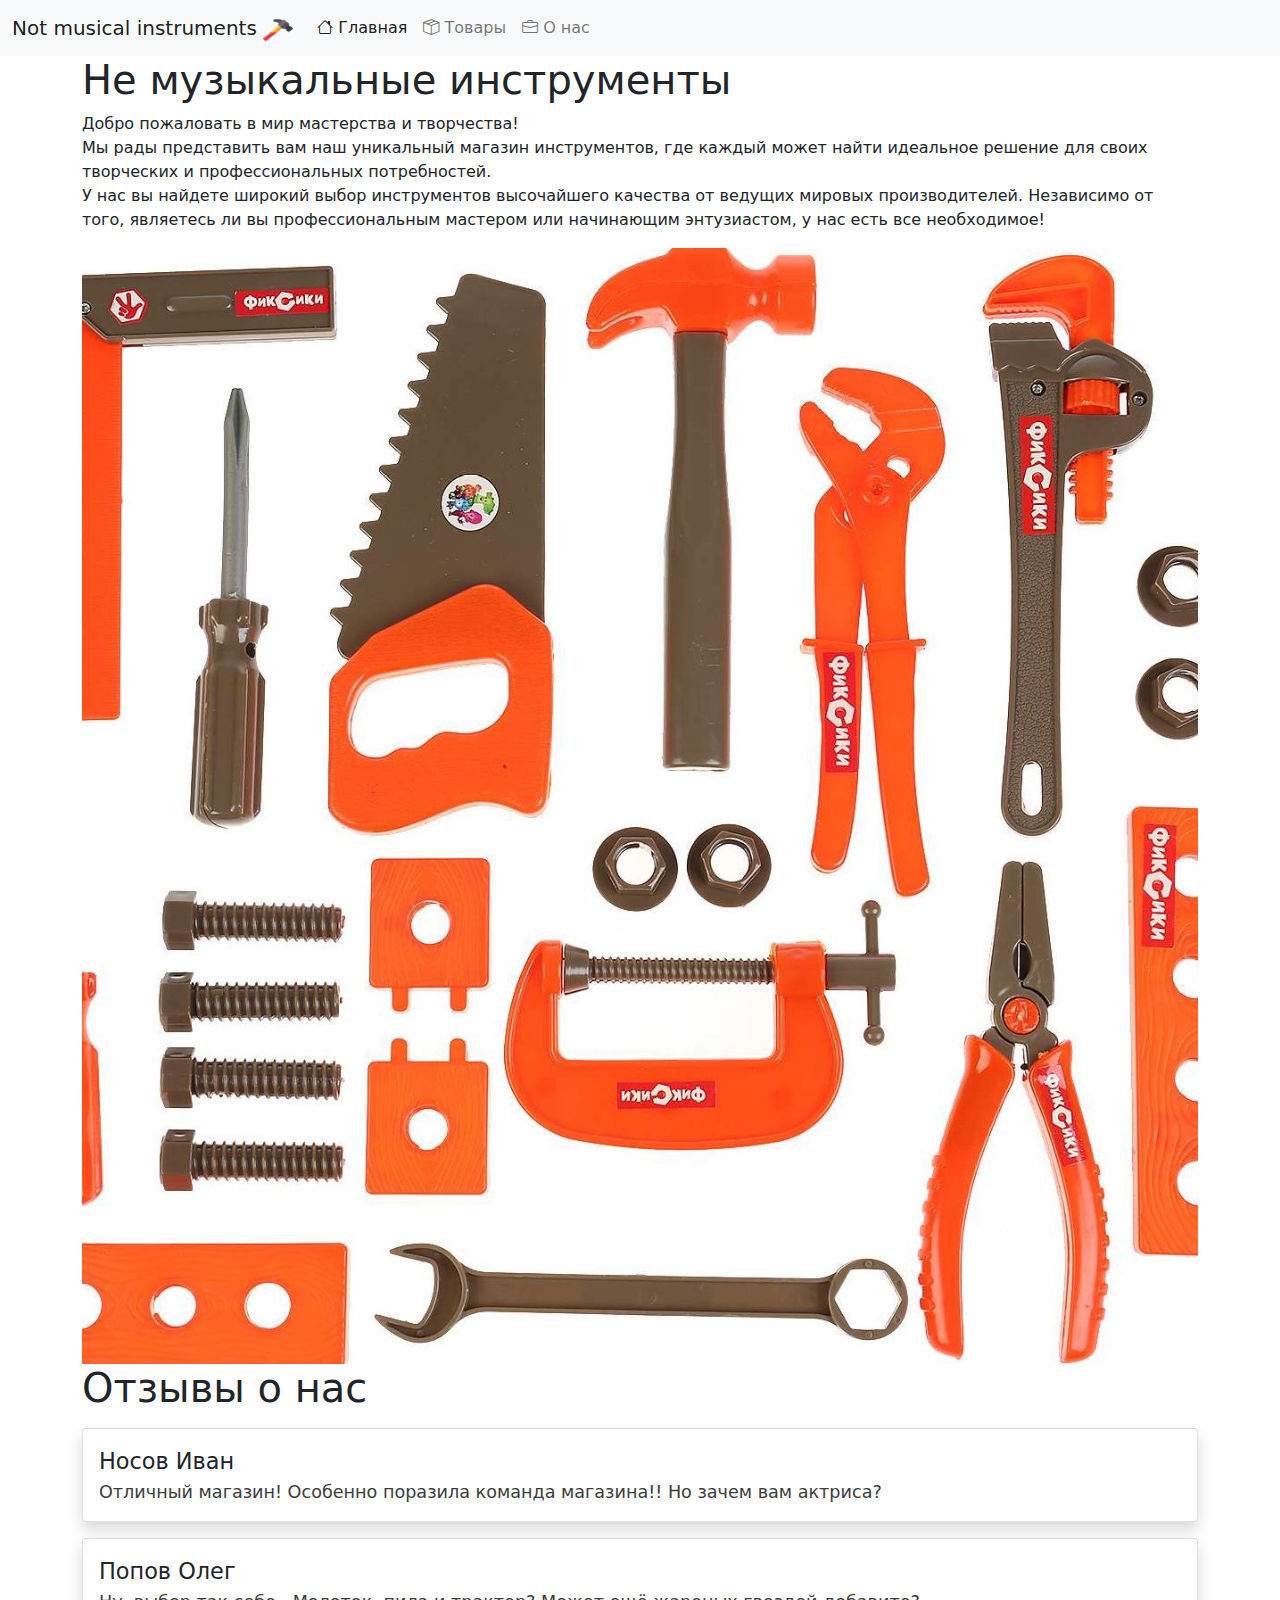
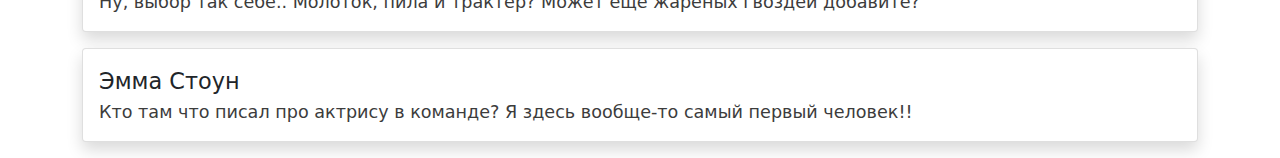
<file: index.html>
<!DOCTYPE html>
<html>


<head>
    <meta charset="utf-8" />
    <meta name="viewport" content="width=device-width, initial-scale=1.0">
    <title>Not musical instruments</title>
    <link rel="stylesheet" href="assets/bootstrap/css/bootstrap.min.css">
    <script src="assets/bootstrap/js/bootstrap.bundle.min.js"></script>
    <link rel="stylesheet" href="assets/bootstrap-icons/bootstrap-icons.css">
    <link rel="stylesheet" href="assets/styles.css">
</head>

<body>
    <header>
        <nav class="navbar navbar-expand-lg navbar-light bg-light">
            <div class="container-fluid">
                <a class="navbar-brand" href="#">Not musical instruments
                    <img src="./assets/pics/hammer.png" alt="https://www.flaticon.com/ru/free-icons" width="30"
                        height="24">
                </a>
                <button class="navbar-toggler" type="button" data-bs-toggle="collapse" data-bs-target="#navbarNav"
                    aria-controls="navbarNav" aria-expanded="false" aria-label="Toggle navigation">
                    <span class="navbar-toggler-icon"></span>
                </button>
                <div class="collapse navbar-collapse" id="navbarNav">
                    <ul class="navbar-nav">
                        <li class="nav-item">
                            <a class="nav-link active" aria-current="page" href="index.html"><i class="bi-house"></i>
                                Главная</a>
                        </li>
                        <li class="nav-item">
                            <a class="nav-link" href="products.html"><i class="bi bi-box-seam"></i> Товары</a>
                        </li>
                        <li class="nav-item">
                            <a class="nav-link" href="about.html"><i class="bi bi-briefcase"></i> О нас</a>
                        </li>
                    </ul>
                </div>
            </div>
        </nav>
    </header>
    <main class="container">
        <h1>Не музыкальные инструменты</h1>
        <p>Добро пожаловать в мир мастерства и творчества! <br>
            Мы рады представить вам наш уникальный магазин инструментов, где каждый может найти идеальное решение для
            своих творческих и профессиональных потребностей. <br>
            У нас вы найдете широкий выбор инструментов высочайшего качества от ведущих мировых производителей.
            Независимо от того, являетесь ли вы профессиональным мастером или начинающим энтузиастом, у нас есть все
            необходимое!

        </p>
        <div id="carousel" class="carousel slide main-carousel" data-bs-ride="carousel">
            <div class="carousel-inner">
                <div class="carousel-item active">
                    <img src="assets/pics/pic1.jpeg" class="pic">
                </div>
                <div class="carousel-item">
                    <img src="assets/pics/pic2.jpg" class="pic">
                </div>
                <div class="carousel-item">
                    <img src="assets/pics/pic3.jpg" class="pic">
                </div>
            </div>
            <button class="carousel-control-prev" type="button" data-bs-target="#carousel" data-bs-slide="prev">
                <span class="carousel-control-prev-icon" aria-hidden="true"></span>
                <span class="visually-hidden">Предыдущий</span>
            </button>
            <button class="carousel-control-next" type="button" data-bs-target="#carousel" data-bs-slide="next">
                <span class="carousel-control-next-icon" aria-hidden="true"></span>
                <span class="visually-hidden">Следующий</span>
            </button>
        </div>
        <div>
            <h1>Отзывы о нас</h1>
            <div class="card shadow rounded my-3">
                <div class="card-body">
                    <div class="row">
                        <div class="col-md-10 d-flex flex-column">
                            <div class="product-name">Носов Иван</div>
                            <div class="product-description">Отличный магазин! Особенно поразила команда магазина!! Но
                                зачем вам актриса?</div>
                        </div>
                    </div>
                </div>
            </div>
            <div class="card shadow rounded my-3">
                <div class="card-body">
                    <div class="row">
                        <div class="col-md-10 d-flex flex-column">
                            <div class="product-name">Попов Олег</div>
                            <div class="product-description">Ну, выбор так себе.. Молоток, пила и трактер? Может ещё
                                жареных
                                гвоздей добавите?</div>
                        </div>
                    </div>
                </div>
            </div>
            <div class="card shadow rounded my-3">
                <div class="card-body">
                    <div class="row">
                        <div class="col-md-10 d-flex flex-column">
                            <div class="product-name">Эмма Стоун</div>
                            <div class="product-description">Кто там что писал про актрису в команде? Я здесь вообще-то
                                самый первый человек!! </div>
                        </div>
                    </div>
                </div>
            </div>
        </div>
    </main>
    <footer>
    </footer>
</body>

</html>
</file>
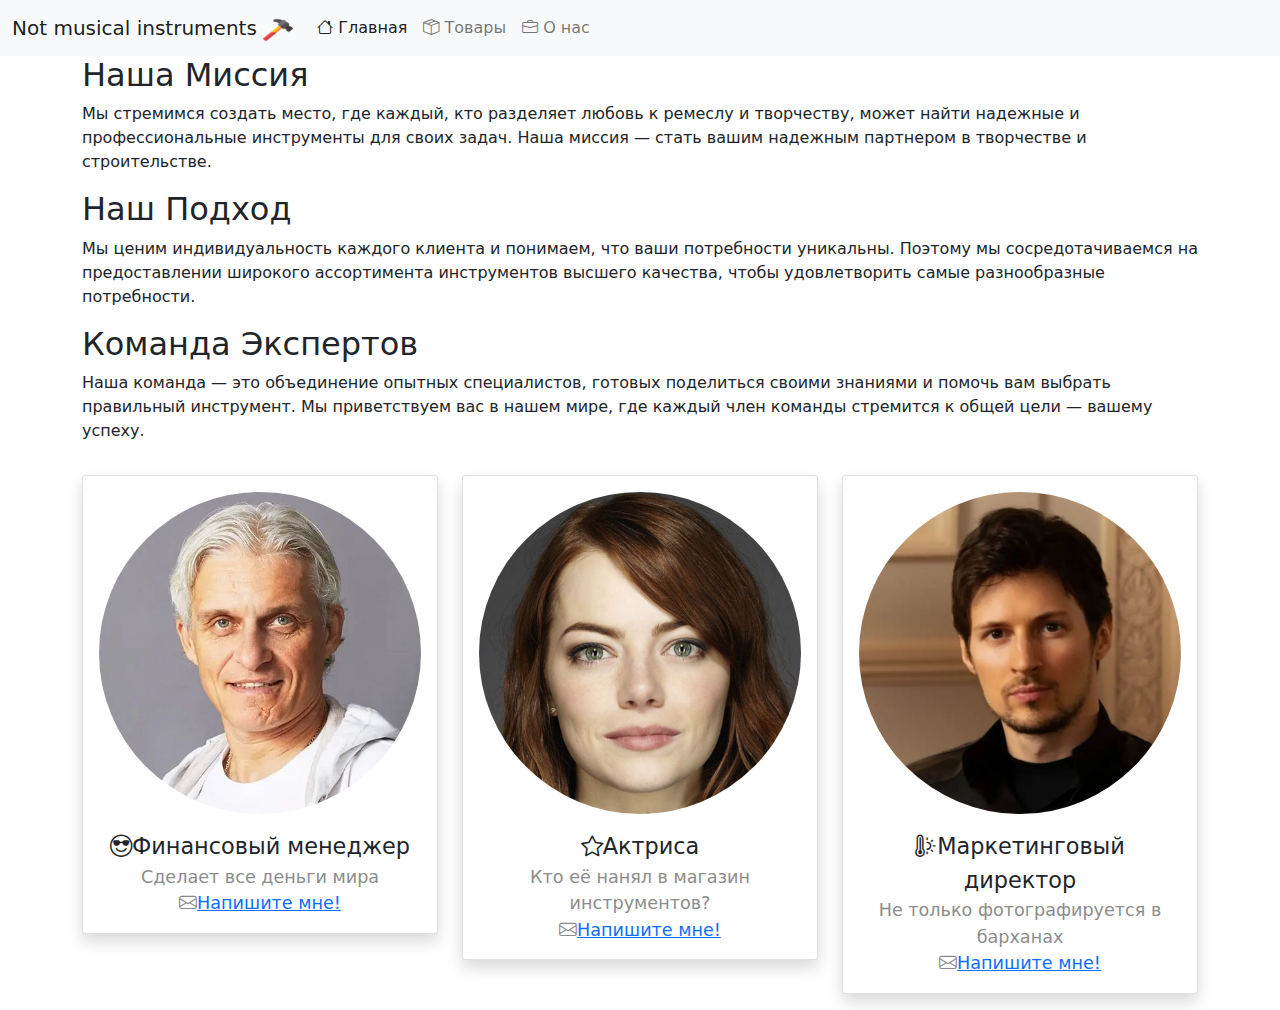
<file: about.html>
<!DOCTYPE html>
<html>


<head>
    <meta charset="utf-8" />
    <meta name="viewport" content="width=device-width, initial-scale=1.0">
    <title>О нас</title>
    <link rel="stylesheet" href="assets/bootstrap/css/bootstrap.min.css">
    <script src="assets/bootstrap/js/bootstrap.bundle.min.js"></script>
    <link rel="stylesheet" href="assets/bootstrap-icons/bootstrap-icons.css">
    <link rel="stylesheet" href="assets/styles.css">
</head>

<body>
    <header>
        <nav class="navbar navbar-expand-lg navbar-light bg-light">
            <div class="container-fluid">
                <a class="navbar-brand" href="#">Not musical instruments
                    <img src="./assets/pics/hammer.png" alt="https://www.flaticon.com/ru/free-icons" width="30"
                        height="24">
                </a>
                <button class="navbar-toggler" type="button" data-bs-toggle="collapse" data-bs-target="#navbarNav"
                    aria-controls="navbarNav" aria-expanded="false" aria-label="Toggle navigation">
                    <span class="navbar-toggler-icon"></span>
                </button>
                <div class="collapse navbar-collapse" id="navbarNav">
                    <ul class="navbar-nav">
                        <li class="nav-item">
                            <a class="nav-link active" aria-current="page" href="index.html"><i class="bi-house"></i>
                                Главная</a>
                        </li>
                        <li class="nav-item">
                            <a class="nav-link" href="products.html"><i class="bi bi-box-seam"></i> Товары</a>
                        </li>
                        <li class="nav-item">
                            <a class="nav-link" href="about.html"><i class="bi bi-briefcase"></i> О нас</a>
                        </li>
                    </ul>
                </div>
            </div>
        </nav>
    </header>
    <main class="container">
        <h2>Наша Миссия</h2>
        <p>Мы стремимся создать место, где каждый, кто разделяет любовь к ремеслу и творчеству, может найти надежные и
            профессиональные инструменты для своих задач.
            Наша миссия — стать вашим надежным партнером в творчестве и строительстве.</p>
        <h2>Наш Подход</h2>
        <p>Мы ценим индивидуальность каждого клиента и понимаем, что ваши потребности уникальны.
            Поэтому мы сосредотачиваемся на предоставлении широкого ассортимента инструментов высшего качества, чтобы
            удовлетворить самые разнообразные потребности.</p>
        <h2>Команда Экспертов</h2>
        <p>Наша команда — это объединение опытных специалистов, готовых поделиться своими знаниями и помочь вам выбрать
            правильный инструмент.
            Мы приветствуем вас в нашем мире, где каждый член команды стремится к общей цели — вашему успеху.</p>
        <div class="row">
            <div class="col-md-4 worker" onclick="location.href='workers/worker1.html'">
                <div class="card shadow rounded my-3">
                    <div class="card-body">
                        <div><img src="assets/pics/worker1.jpeg" class="avatar"></div>
                        <div class="avatar-post bi bi-emoji-sunglasses">Финансовый менеджер</div>
                        <div class="avatar-text">Сделает все деньги мира</div>
                        <div class="avatar-text bi bi-envelope"><a href="mailto:tinkoff@example.ru">Напишите мне!</a>
                        </div>
                    </div>
                </div>
            </div>
            <div class="col-md-4 worker" onclick="location.href='workers/worker2.html'">
                <div class="card shadow rounded my-3">
                    <div class="card-body">
                        <div><img src="assets/pics/worker2.jpeg" class="avatar"></div>
                        <div class="avatar-post bi bi-star">Актриса</div>
                        <div class="avatar-text">Кто её нанял в магазин инструментов?</div>
                        <div class="avatar-text bi bi-envelope"><a href="mailto:stone@example.ru">Напишите мне!</a>
                        </div>
                    </div>
                </div>
            </div>
            <div class="col-md-4 worker" onclick="location.href='workers/worker3.html'">
                <div class="card shadow rounded my-3">
                    <div class="card-body">
                        <div><img src="assets/pics/worker3.jpeg" class="avatar"></div>
                        <div class="avatar-post bi bi-thermometer-sun">Маркетинговый директор</div>
                        <div class="avatar-text">Не только фотографируется в барханах</div>
                        <div class="avatar-text bi bi-envelope"><a href="mailto:durov@example.ru">Напишите мне!</a>
                        </div>
                    </div>
                </div>
            </div>
        </div>

    </main>
    <footer>
    </footer>
</body>

</html>
</file>
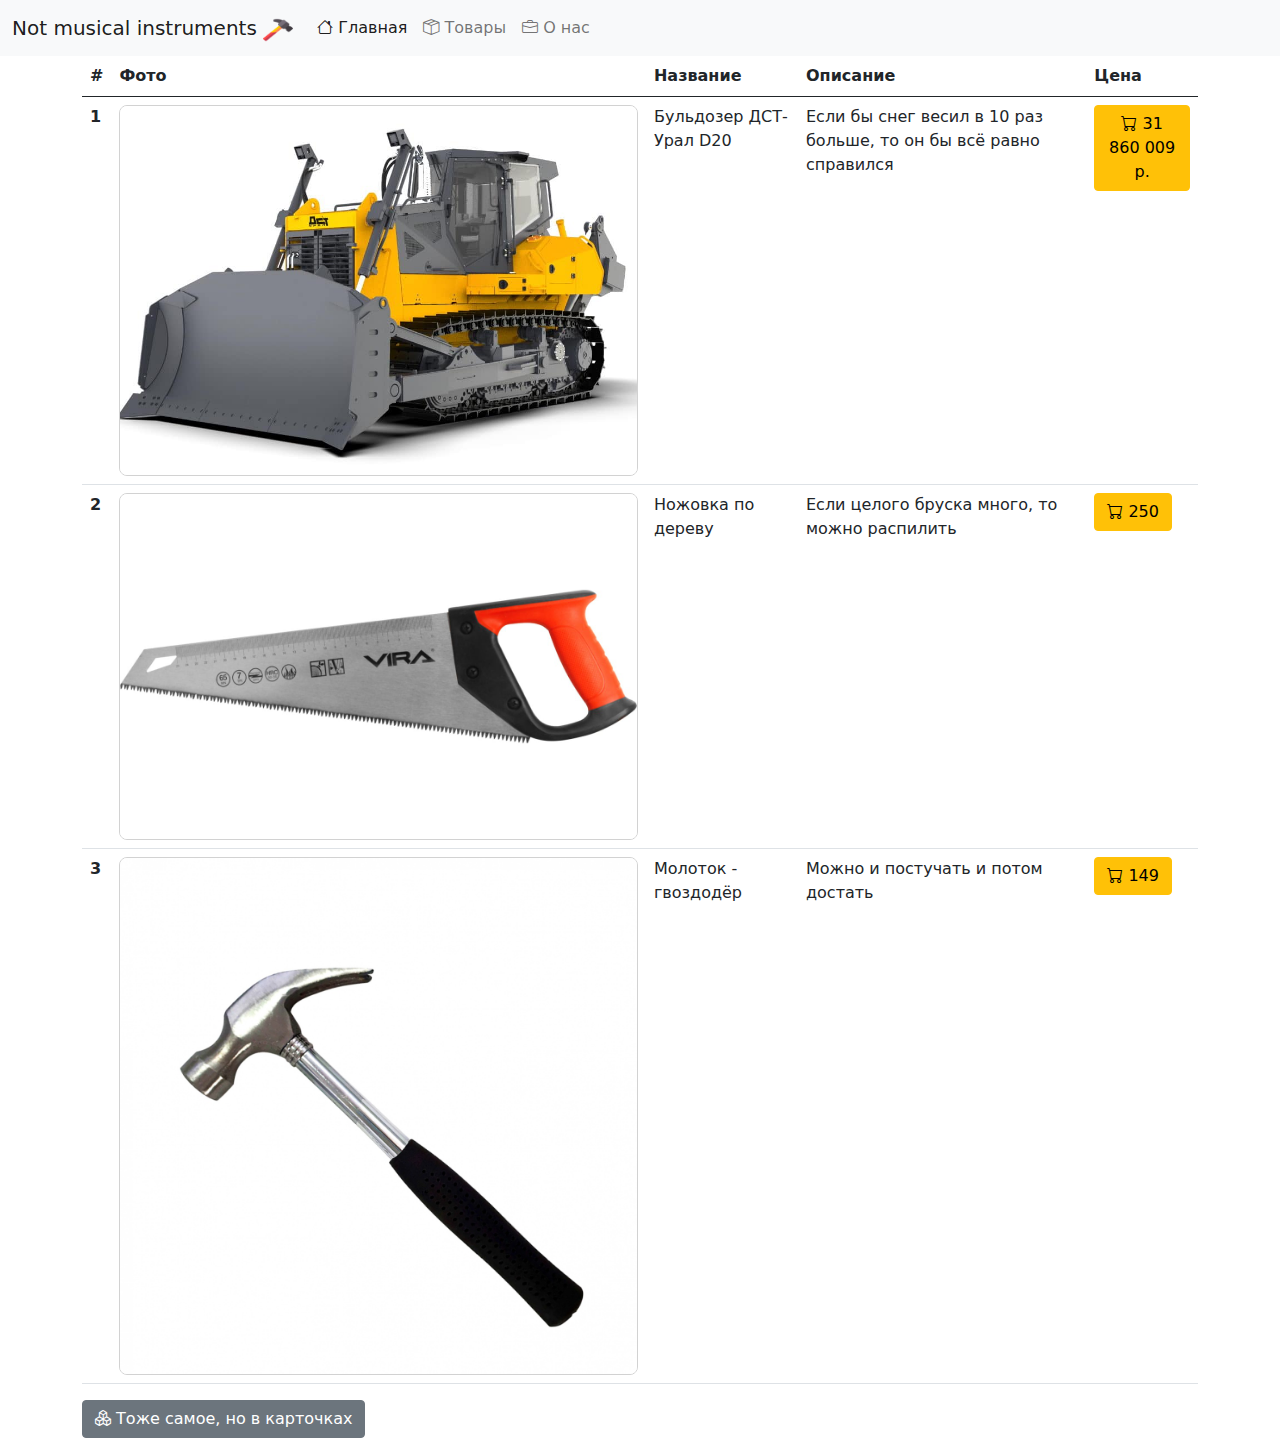
<file: extraProducts.html>
<!DOCTYPE html>
<html>


<head>
    <meta charset="utf-8" />
    <meta name="viewport" content="width=device-width, initial-scale=1.0">
    <title>Товары</title>
    <link rel="stylesheet" href="assets/bootstrap/css/bootstrap.min.css">
    <script src="assets/bootstrap/js/bootstrap.bundle.min.js"></script>
    <link rel="stylesheet" href="assets/bootstrap-icons/bootstrap-icons.css">
    <link rel="stylesheet" href="assets/styles.css">
</head>

<body>
    <header>
        <nav class="navbar navbar-expand-lg navbar-light bg-light">
            <div class="container-fluid">
                <a class="navbar-brand" href="#">Not musical instruments
                    <img src="./assets/pics/hammer.png" alt="https://www.flaticon.com/ru/free-icons" width="30"
                        height="24">
                </a>
                <button class="navbar-toggler" type="button" data-bs-toggle="collapse" data-bs-target="#navbarNav"
                    aria-controls="navbarNav" aria-expanded="false" aria-label="Toggle navigation">
                    <span class="navbar-toggler-icon"></span>
                </button>
                <div class="collapse navbar-collapse" id="navbarNav">
                    <ul class="navbar-nav">
                        <li class="nav-item">
                            <a class="nav-link active" aria-current="page" href="index.html"><i class="bi-house"></i>
                                Главная</a>
                        </li>
                        <li class="nav-item">
                            <a class="nav-link" href="products.html"><i class="bi bi-box-seam"></i> Товары</a>
                        </li>
                        <li class="nav-item">
                            <a class="nav-link" href="about.html"><i class="bi bi-briefcase"></i> О нас</a>
                        </li>
                    </ul>
                </div>
            </div>
        </nav>
    </header>
    <main class="container">
        <table class="table">
            <thead>
              <tr>
                <th scope="col">#</th>
                <th scope="col">Фото</th>
                <th scope="col">Название</th>
                <th scope="col">Описание</th>
                <th scope="col">Цена</th>
              </tr>
            </thead>
            <tbody>
              <tr>
                <th scope="row">1</th>
                <td><img src="assets/pics/product3.jpg" class="product-image"></td>
                <td>Бульдозер ДСТ-Урал D20</td>
                <td>Если бы снег весил в 10 раз больше, то он бы всё равно
                    справился</td>
                <td><button class="btn btn-warning" title="В корзину" onclick="alert('Товар добавлен в корзину')">
                    <i class="bi bi-cart"></i> <span class="d-none d-md-inline">31 860 009 р.</span>
                </button></td>
              </tr>
              <tr>
                <th scope="row">2</th>
                <td>   <img src="assets/pics/product2.jpg" class="product-image"></td>
                <td>Ножовка по дереву</td>
                <td>Если целого бруска много, то можно распилить</td>
                <td><button class="btn btn-warning" title="В корзину" onclick="alert('Товар добавлен в корзину')">
                    <i class="bi bi-cart"></i> <span class="d-none d-md-inline">250</span>
                </button></td>
              </tr>
              <tr>
                <th scope="row">3</th>
                <td><img src="assets/pics/product1.jpg" class="product-image"></td>
                <td>Молоток - гвоздодёр</td>
                <td>Можно и постучать и потом достать</td>
                <td><button class="btn btn-warning" title="В корзину" onclick="alert('Товар добавлен в корзину')">
                    <i class="bi bi-cart"></i> <span class="d-none d-md-inline">149</span>
                </button></td>
              </tr>
            </tbody>
          </table>

          <button class="btn btn-secondary" title="В корзину" onclick="location.href='products.html'">
            <i class="bi bi-boxes"></i> <span class="d-none d-md-inline"> Тоже самое, но в карточках</span>
        </button>
    </main>
    <footer>
    </footer>
</body>

</html>
</file>
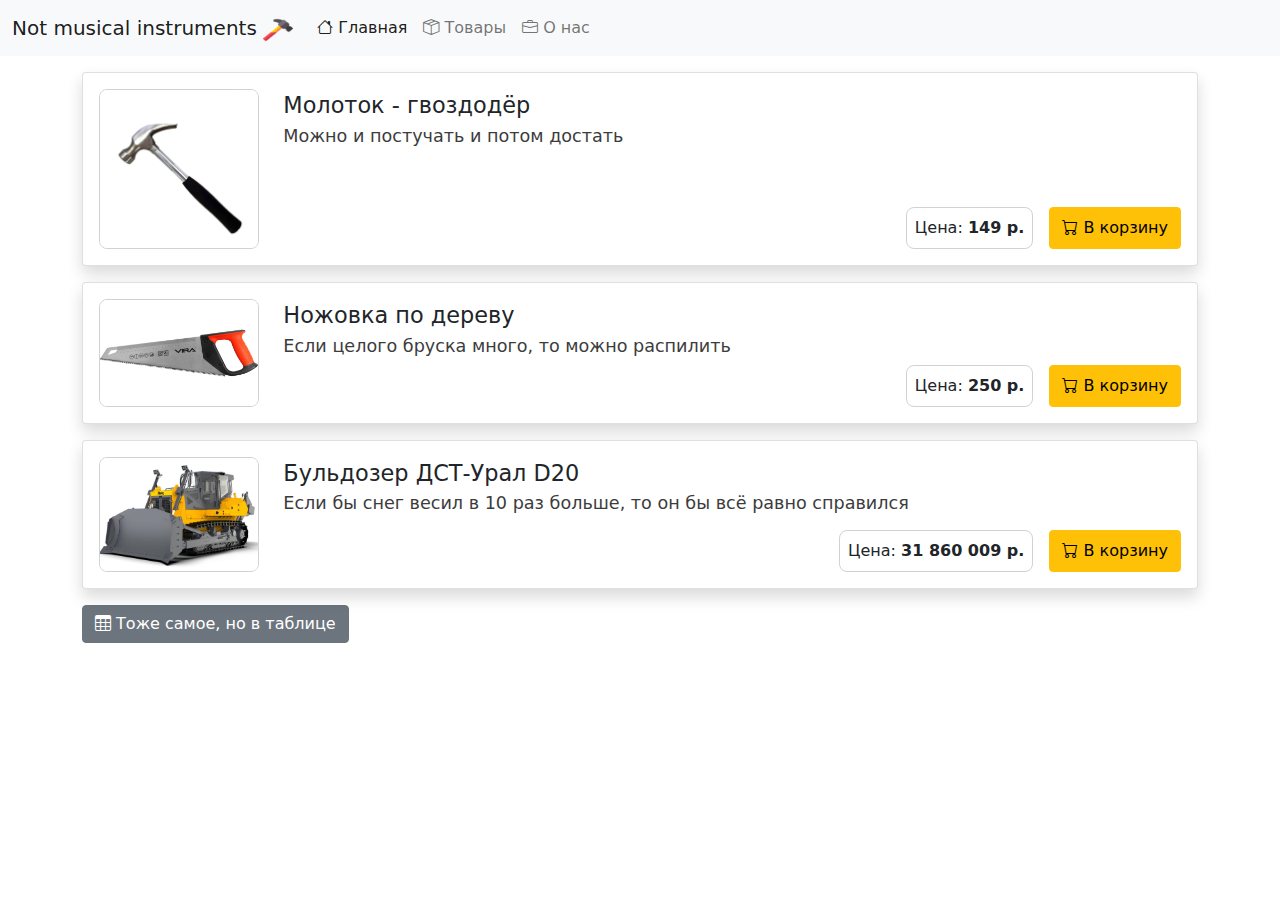
<file: products.html>
<!DOCTYPE html>
<html>


<head>
    <meta charset="utf-8" />
    <meta name="viewport" content="width=device-width, initial-scale=1.0">
    <title>Товары</title>
    <link rel="stylesheet" href="assets/bootstrap/css/bootstrap.min.css">
    <script src="assets/bootstrap/js/bootstrap.bundle.min.js"></script>
    <link rel="stylesheet" href="assets/bootstrap-icons/bootstrap-icons.css">
    <link rel="stylesheet" href="assets/styles.css">
</head>

<body>
    <header>
        <nav class="navbar navbar-expand-lg navbar-light bg-light">
            <div class="container-fluid">
                <a class="navbar-brand" href="#">Not musical instruments
                    <img src="./assets/pics/hammer.png" alt="https://www.flaticon.com/ru/free-icons" width="30"
                        height="24">
                </a>
                <button class="navbar-toggler" type="button" data-bs-toggle="collapse" data-bs-target="#navbarNav"
                    aria-controls="navbarNav" aria-expanded="false" aria-label="Toggle navigation">
                    <span class="navbar-toggler-icon"></span>
                </button>
                <div class="collapse navbar-collapse" id="navbarNav">
                    <ul class="navbar-nav">
                        <li class="nav-item">
                            <a class="nav-link active" aria-current="page" href="index.html"><i class="bi-house"></i>
                                Главная</a>
                        </li>
                        <li class="nav-item">
                            <a class="nav-link" href="products.html"><i class="bi bi-box-seam"></i> Товары</a>
                        </li>
                        <li class="nav-item">
                            <a class="nav-link" href="about.html"><i class="bi bi-briefcase"></i> О нас</a>
                        </li>
                    </ul>
                </div>
            </div>
        </nav>
    </header>
    <main class="container">
        <div class="card shadow rounded my-3">
            <div class="card-body">
                <div class="row">
                    <div class="col-md-2">
                        <img src="assets/pics/product1.jpg" class="product-image">
                    </div>
                    <div class="col-md-10 d-flex flex-column">
                        <div class="product-name">Молоток - гвоздодёр</div>
                        <div class="product-description">Можно и постучать и потом достать</div>
                        <div class="flex-grow-1"></div>
                        <div class="d-flex justify-content-end">
                            <div class="product-price">Цена: <strong>149 р.</strong></div>
                            <button class="btn btn-warning" title="В корзину" onclick="alert('Товар добавлен в корзину')">
                                <i class="bi bi-cart"></i> <span class="d-none d-md-inline">В
                                    корзину</span>
                            </button>
                        </div>
                    </div>
                </div>
            </div>
        </div>
        <div class="card shadow rounded my-3">
            <div class="card-body">
                <div class="row">
                    <div class="col-md-2">
                        <img src="assets/pics/product2.jpg" class="product-image">
                    </div>
                    <div class="col-md-10 d-flex flex-column">
                        <div class="product-name">Ножовка по дереву</div>
                        <div class="product-description">Если целого бруска много, то можно распилить</div>
                        <div class="flex-grow-1"></div>

                        <div class="d-flex justify-content-end">
                            <div class="product-price">Цена: <strong>250 р.</strong></div>
                            <button class="btn btn-warning" title="В корзину" onclick="alert('Товар добавлен в корзину')">
                                <i class="bi bi-cart"></i> <span class="d-none d-md-inline">В
                                    корзину</span>
                            </button>
                        </div>
                    </div>
                </div>
            </div>
        </div>
        <div class="card shadow rounded my-3">
            <div class="card-body">
                <div class="row">
                    <div class="col-md-2">
                        <img src="assets/pics/product3.jpg" class="product-image">
                    </div>
                    <div class="col-md-10 d-flex flex-column">
                        <div class="product-name">Бульдозер ДСТ-Урал D20</div>
                        <div class="product-description">Если бы снег весил в 10 раз больше, то он бы всё равно
                            справился</div>
                        <div class="flex-grow-1"></div>
                        <div class="d-flex justify-content-end">
                            <div class="product-price">Цена: <strong>31 860 009 р.</strong></div>
                            <button class="btn btn-warning" title="В корзину" onclick="alert('Товар добавлен в корзину')">
                                <i class="bi bi-cart"></i> <span class="d-none d-md-inline">В
                                    корзину</span>
                            </button>
                        </div>
                    </div>
                </div>
            </div>
        </div>

        <button class="btn btn-secondary" title="В корзину" onclick="location.href='extraProducts.html'">
            <i class="bi bi-table"></i> <span class="d-none d-md-inline"> Тоже самое, но в таблице</span>
        </button>
    </main>
    <footer>
    </footer>
</body>

</html>
</file>
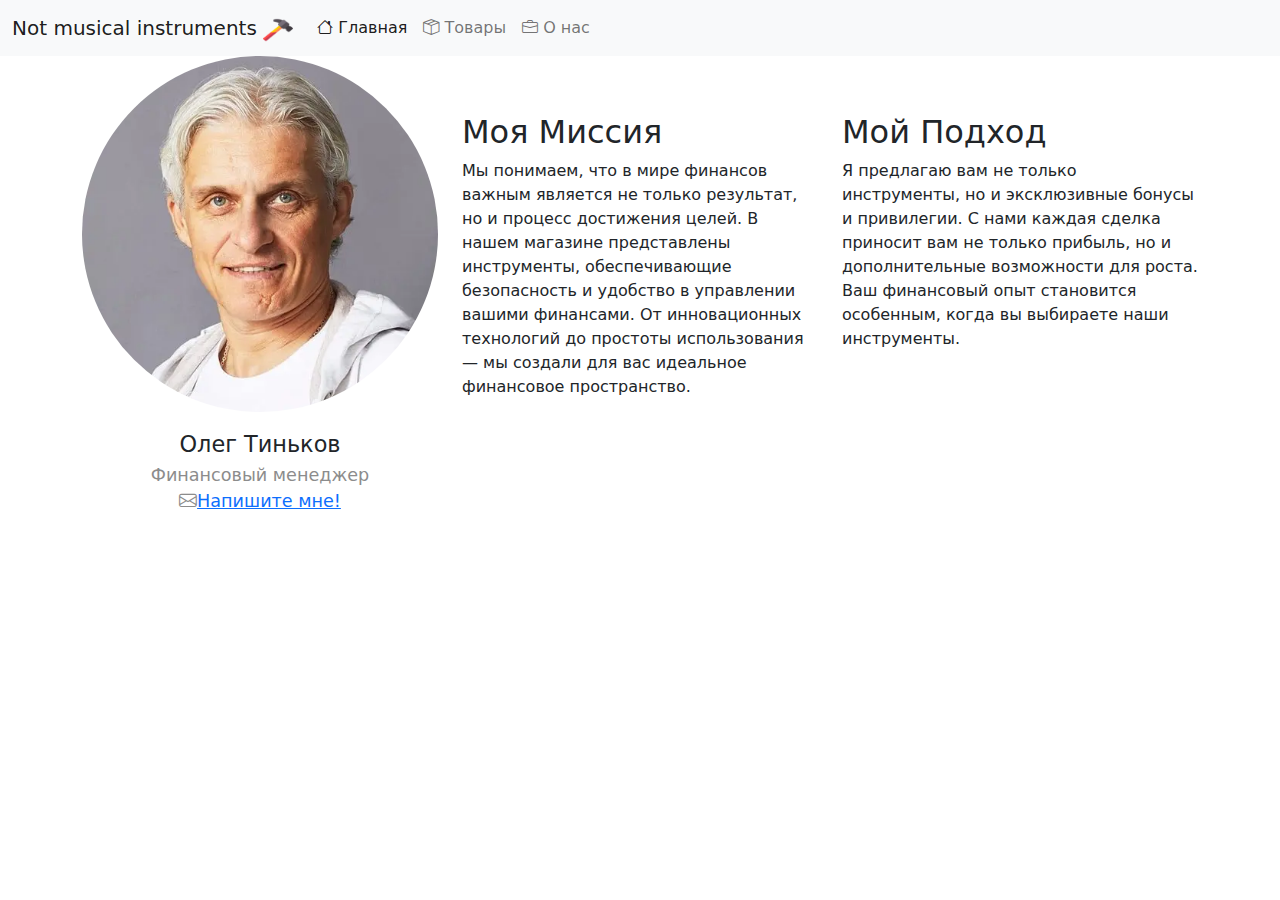
<file: workers/worker1.html>
<!DOCTYPE html>
<html>


<head>
    <meta charset="utf-8" />
    <meta name="viewport" content="width=device-width, initial-scale=1.0">
    <title>Олег Тиньков</title>
    <link rel="stylesheet" href="../assets/bootstrap/css/bootstrap.min.css">
    <script src="../assets/bootstrap/js/bootstrap.bundle.min.js"></script>
    <link rel="stylesheet" href="../assets/bootstrap-icons/bootstrap-icons.css">
    <link rel="stylesheet" href="../assets/styles.css">
</head>

<body>
    <header>
        <nav class="navbar navbar-expand-lg navbar-light bg-light">
            <div class="container-fluid">
                <a class="navbar-brand" href="#">Not musical instruments
                    <img src="../assets/pics/hammer.png" alt="https://www.flaticon.com/ru/free-icons" width="30"
                        height="24">
                </a>
                <button class="navbar-toggler" type="button" data-bs-toggle="collapse" data-bs-target="#navbarNav"
                    aria-controls="navbarNav" aria-expanded="false" aria-label="Toggle navigation">
                    <span class="navbar-toggler-icon"></span>
                </button>
                <div class="collapse navbar-collapse" id="navbarNav">
                    <ul class="navbar-nav">
                        <li class="nav-item">
                            <a class="nav-link active" aria-current="page" href="../index.html"><i class="bi-house"></i>
                                Главная</a>
                        </li>
                        <li class="nav-item">
                            <a class="nav-link" href="../products.html"><i class="bi bi-box-seam"></i> Товары</a>
                        </li>
                        <li class="nav-item">
                            <a class="nav-link" href="../about.html"><i class="bi bi-briefcase"></i> О нас</a>
                        </li>
                    </ul>
                </div>
            </div>
        </nav>
    </header>
    <main class="container">
        <div class="row">
            <div class="col-md-4">
                <div><img src="../assets/pics/worker1.jpeg" class="avatar"></div>
                <div class="avatar-post">Олег Тиньков</div>
                <div class="avatar-text">Финансовый менеджер</div>
                <div class="avatar-text bi bi-envelope"><a href="mailto:stone@example.ru">Напишите мне!</a></div>
            </div>
            <div class="col-md-4 text-about">
                <h2>Моя Миссия</h2>
                <p>Мы понимаем, что в мире финансов важным является не только результат, но и процесс достижения целей.
                    В нашем магазине представлены инструменты, обеспечивающие безопасность и удобство в управлении
                    вашими финансами. От инновационных технологий до простоты использования — мы создали для вас
                    идеальное финансовое пространство.</p>
            </div>
            <div class="col-md-4 text-about">
                <h2>Мой Подход</h2>
                <p>Я предлагаю вам не только инструменты, но и эксклюзивные бонусы и привилегии. С нами каждая сделка
                    приносит вам не только прибыль, но и дополнительные возможности для роста. Ваш финансовый опыт
                    становится особенным, когда вы выбираете наши инструменты.</p>
            </div>
        </div>

    </main>
    <footer>
    </footer>
</body>

</html>
</file>
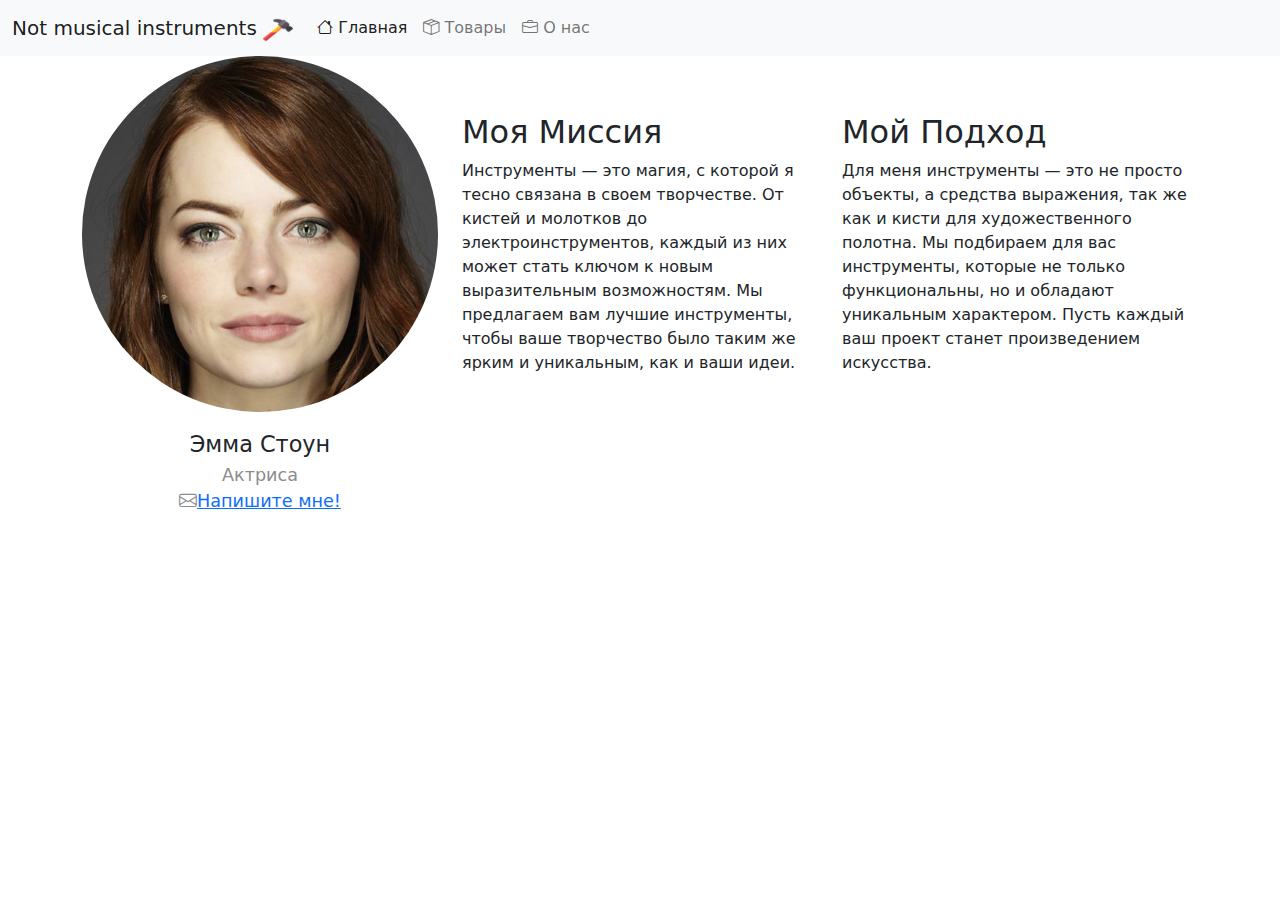
<file: workers/worker2.html>
<!DOCTYPE html>
<html>


<head>
    <meta charset="utf-8" />
    <meta name="viewport" content="width=device-width, initial-scale=1.0">
    <title>Эмма Стоун</title>
    <link rel="stylesheet" href="../assets/bootstrap/css/bootstrap.min.css">
    <script src="../assets/bootstrap/js/bootstrap.bundle.min.js"></script>
    <link rel="stylesheet" href="../assets/bootstrap-icons/bootstrap-icons.css">
    <link rel="stylesheet" href="../assets/styles.css">
</head>

<body>
    <header>
        <nav class="navbar navbar-expand-lg navbar-light bg-light">
            <div class="container-fluid">
                <a class="navbar-brand" href="#">Not musical instruments
                    <img src="../assets/pics/hammer.png" alt="https://www.flaticon.com/ru/free-icons" width="30"
                        height="24">
                </a>
                <button class="navbar-toggler" type="button" data-bs-toggle="collapse" data-bs-target="#navbarNav"
                    aria-controls="navbarNav" aria-expanded="false" aria-label="Toggle navigation">
                    <span class="navbar-toggler-icon"></span>
                </button>
                <div class="collapse navbar-collapse" id="navbarNav">
                    <ul class="navbar-nav">
                        <li class="nav-item">
                            <a class="nav-link active" aria-current="page" href="../index.html"><i class="bi-house"></i>
                                Главная</a>
                        </li>
                        <li class="nav-item">
                            <a class="nav-link" href="../products.html"><i class="bi bi-box-seam"></i> Товары</a>
                        </li>
                        <li class="nav-item">
                            <a class="nav-link" href="../about.html"><i class="bi bi-briefcase"></i> О нас</a>
                        </li>
                    </ul>
                </div>
            </div>
        </nav>
    </header>
    <main class="container">
        <div class="row">
            <div class="col-md-4">
                <div><img src="../assets/pics/worker2.jpeg" class="avatar"></div>
                <div class="avatar-post">Эмма Стоун</div>
                <div class="avatar-text">Актриса</div>
                <div class="avatar-text bi bi-envelope"><a href="mailto:stone@example.ru">Напишите мне!</a></div>
            </div>
            <div class="col-md-4 text-about">
                <h2>Моя Миссия</h2>
                <p>Инструменты — это магия, с которой я тесно связана в своем творчестве. От кистей и молотков до
                    электроинструментов, каждый из них может стать ключом к новым выразительным возможностям. Мы
                    предлагаем вам лучшие инструменты, чтобы ваше творчество было таким же ярким и уникальным, как и
                    ваши идеи.</p>
            </div>
            <div class="col-md-4 text-about">
                <h2>Мой Подход</h2>
                <p>Для меня инструменты — это не просто объекты, а средства выражения, так же как и кисти для
                    художественного полотна. Мы подбираем для вас инструменты, которые не только функциональны, но и
                    обладают уникальным характером. Пусть каждый ваш проект станет произведением искусства.</p>
            </div>
        </div>

    </main>
    <footer>
    </footer>
</body>

</html>
</file>
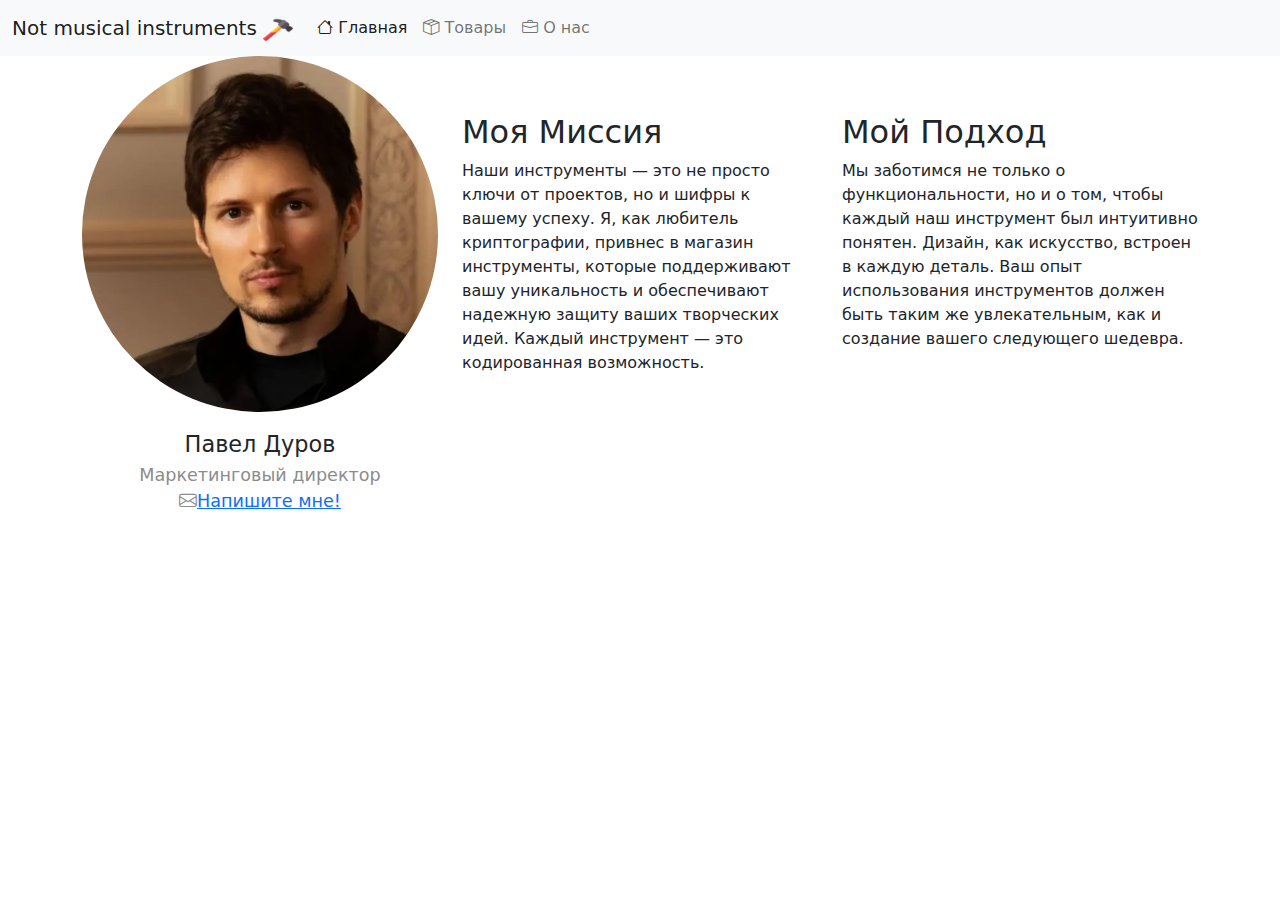
<file: workers/worker3.html>
<!DOCTYPE html>
<html>


<head>
    <meta charset="utf-8" />
    <meta name="viewport" content="width=device-width, initial-scale=1.0">
    <title>Павел Дуров</title>
    <link rel="stylesheet" href="../assets/bootstrap/css/bootstrap.min.css">
    <script src="../assets/bootstrap/js/bootstrap.bundle.min.js"></script>
    <link rel="stylesheet" href="../assets/bootstrap-icons/bootstrap-icons.css">
    <link rel="stylesheet" href="../assets/styles.css">
</head>

<body>
    <header>
        <nav class="navbar navbar-expand-lg navbar-light bg-light">
            <div class="container-fluid">
                <a class="navbar-brand" href="#">Not musical instruments
                    <img src="../assets/pics/hammer.png" alt="https://www.flaticon.com/ru/free-icons" width="30"
                        height="24">
                </a>
                <button class="navbar-toggler" type="button" data-bs-toggle="collapse" data-bs-target="#navbarNav"
                    aria-controls="navbarNav" aria-expanded="false" aria-label="Toggle navigation">
                    <span class="navbar-toggler-icon"></span>
                </button>
                <div class="collapse navbar-collapse" id="navbarNav">
                    <ul class="navbar-nav">
                        <li class="nav-item">
                            <a class="nav-link active" aria-current="page" href="../index.html"><i class="bi-house"></i>
                                Главная</a>
                        </li>
                        <li class="nav-item">
                            <a class="nav-link" href="../products.html"><i class="bi bi-box-seam"></i> Товары</a>
                        </li>
                        <li class="nav-item">
                            <a class="nav-link" href="../about.html"><i class="bi bi-briefcase"></i> О нас</a>
                        </li>
                    </ul>
                </div>
            </div>
        </nav>
    </header>
    <main class="container">
        <div class="row">
            <div class="col-md-4">
                <div><img src="../assets/pics/worker3.jpeg" class="avatar"></div>
                <div class="avatar-post">Павел Дуров</div>
                <div class="avatar-text">Маркетинговый директор</div>
                <div class="avatar-text bi bi-envelope"><a href="mailto:stone@example.ru">Напишите мне!</a></div>
            </div>
            <div class="col-md-4 text-about">
                <h2>Моя Миссия</h2>
                <p>Наши инструменты — это не просто ключи от проектов, но и шифры к вашему успеху. Я, как любитель
                    криптографии, привнес в магазин инструменты, которые поддерживают вашу уникальность и обеспечивают
                    надежную защиту ваших творческих идей. Каждый инструмент — это кодированная возможность.</p>
            </div>
            <div class="col-md-4 text-about">
                <h2>Мой Подход</h2>
                <p>Мы заботимся не только о функциональности, но и о том, чтобы каждый наш инструмент был интуитивно
                    понятен. Дизайн, как искусство, встроен в каждую деталь. Ваш опыт использования инструментов должен
                    быть таким же увлекательным, как и создание вашего следующего шедевра.</p>
            </div>
        </div>

    </main>
    <footer>
    </footer>
</body>

</html>
</file>
<file: assets/styles.css>
.main-carousel {
    max-width: fit-content;
    max-height: fit-content;
}

.carousel-item {
    max-width: 100%;
    max-height: 100%;
}

.pic {
    max-width: 100%;
    max-height: 100%;
}

.avatar {
    border-radius: 50%;
    width: 100%;
}

.worker {
    transition: all 1s;
    cursor: pointer;
}

.worker:hover {
    transform: scale(1.03);
}

.text-about {
    margin-top: 5%;
}

.avatar-post {
    margin-top: 1rem;
    /* отступ сверху */
    font-size: 1.4rem;
    /* увеличить размер шрифта */
    text-align: center;
    /* выровнять текст по центру*/
}

.avatar-text {
    color: rgb(140, 140, 140);
    /* цвет текста - серый*/
    font-size: 1.1rem;
    /* увеличить размер шрифта */
    text-align: center;
    /* выровнять текст по центру*/
}


.product-image {
    /* Оформление фото товара */
    width: 100%;
    /* ширина 100% */
    border-radius: 0.5rem;
    /* скругление блока (углов) на 0.5rem */
    border: 1px solid rgb(210, 210, 210);
    /* рамка вокруг блока с шириной
    1px, сплошная, серая */
}


.product-name {
    /* Оформление наименования товара */
    font-size: 1.4rem;
    /* увеличить размер шрифта */
}

.product-description {
    /* Оформление описания товара */
    font-size: 1.1rem;
    /* увеличить размер шрифта */
    color: rgb(60, 60, 60);
    /* цвет текста - темно-серый*/
}

.product-price {
    /* Оформление цены товара */
    padding: 0.5rem;
    /* отступ внутри блока 0.5rem со всех сторон */
    border-radius: 0.5rem;
    /* скругление блока (углов) на 0.5rem */
    border: 1px solid rgb(210, 210, 210);
    /* рамка вокруг блока с шириной
    1px, сплошная, серая */
    margin: 0 1rem;
    /* отступ по горизонтали 1rem */
}
</file>
